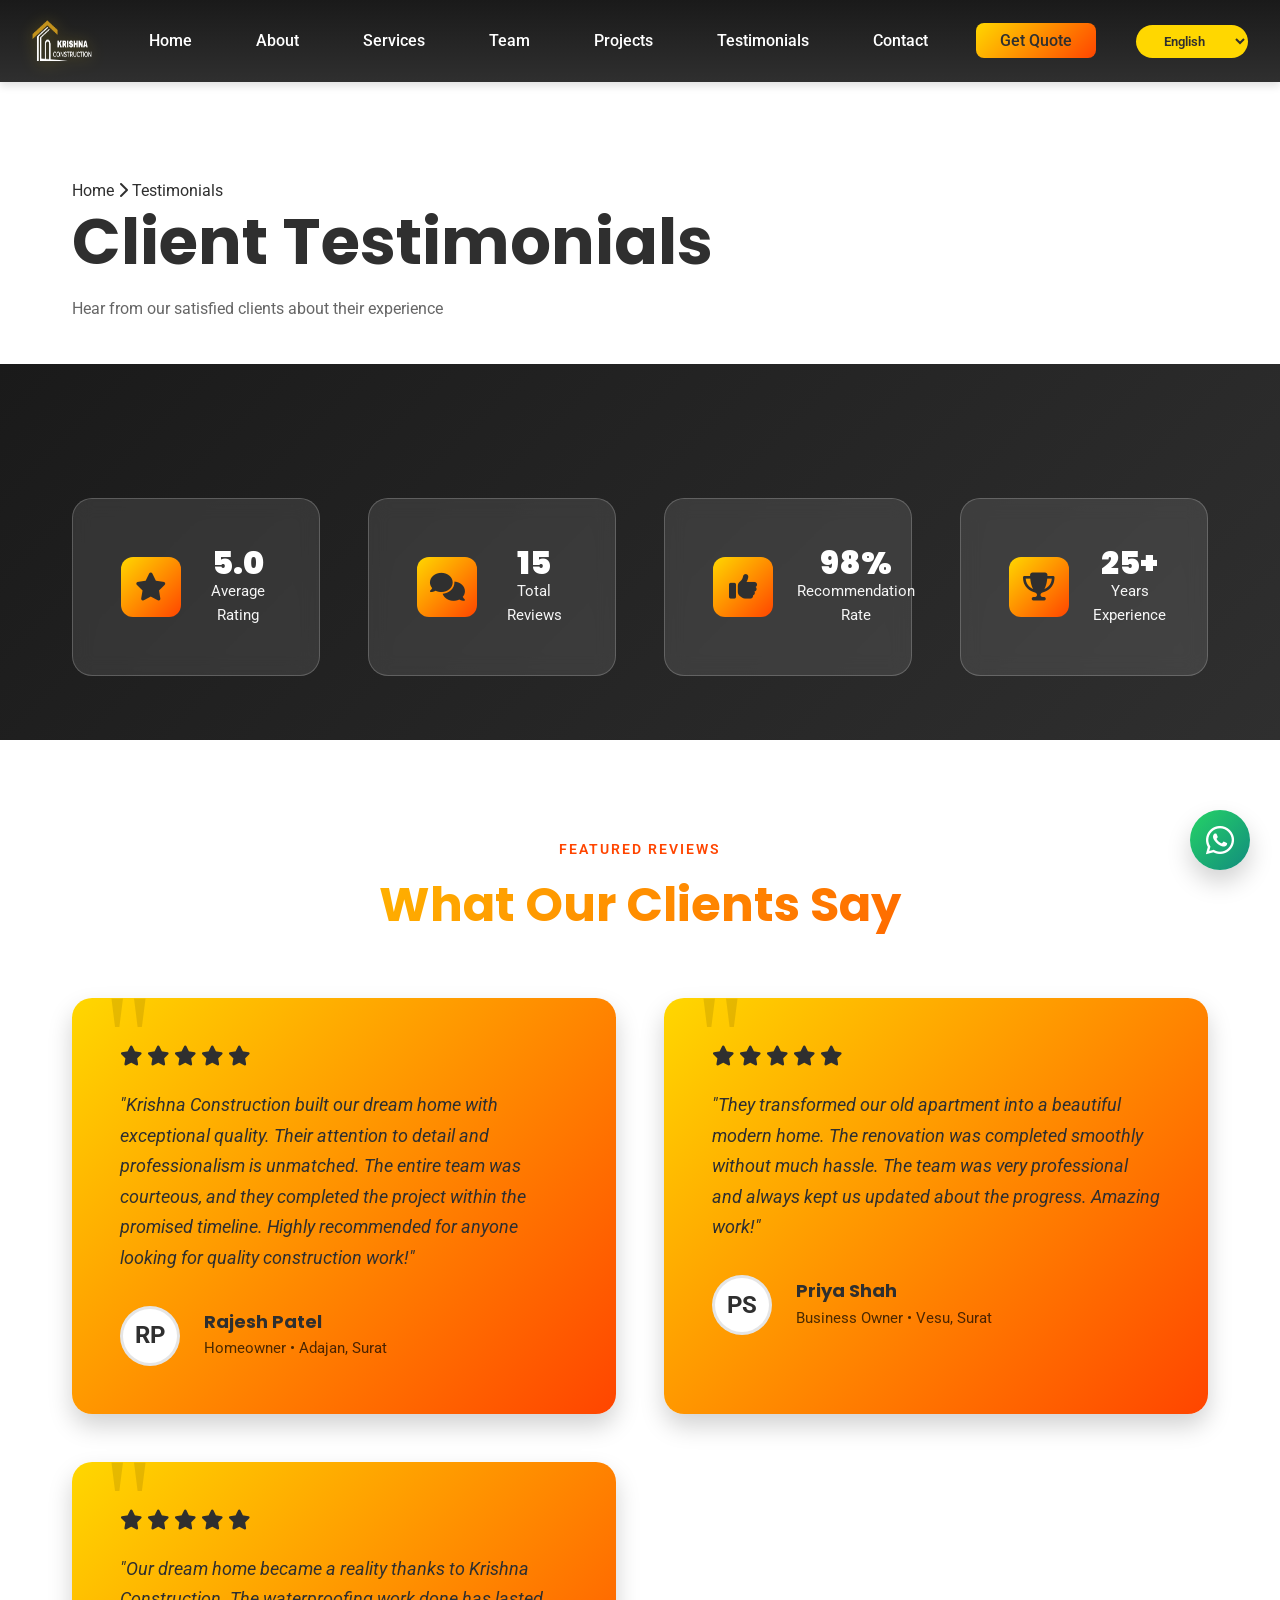
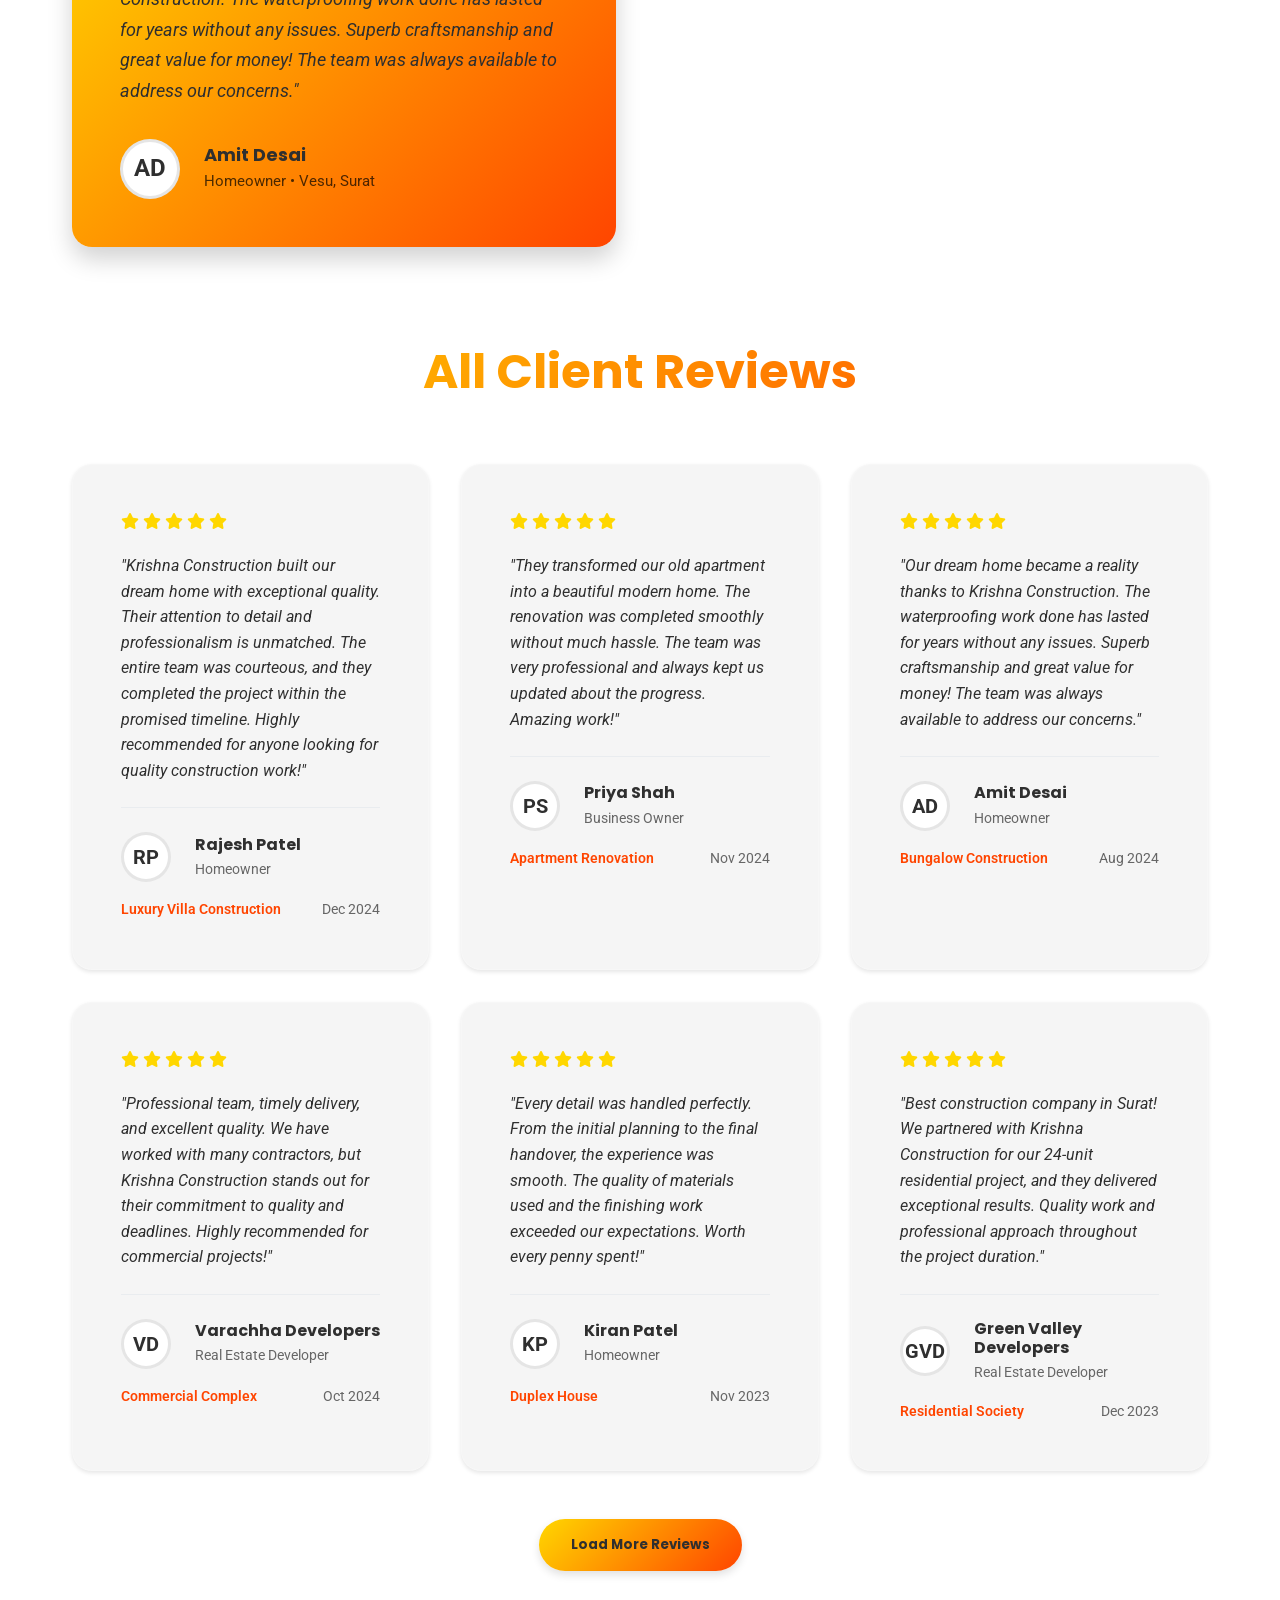
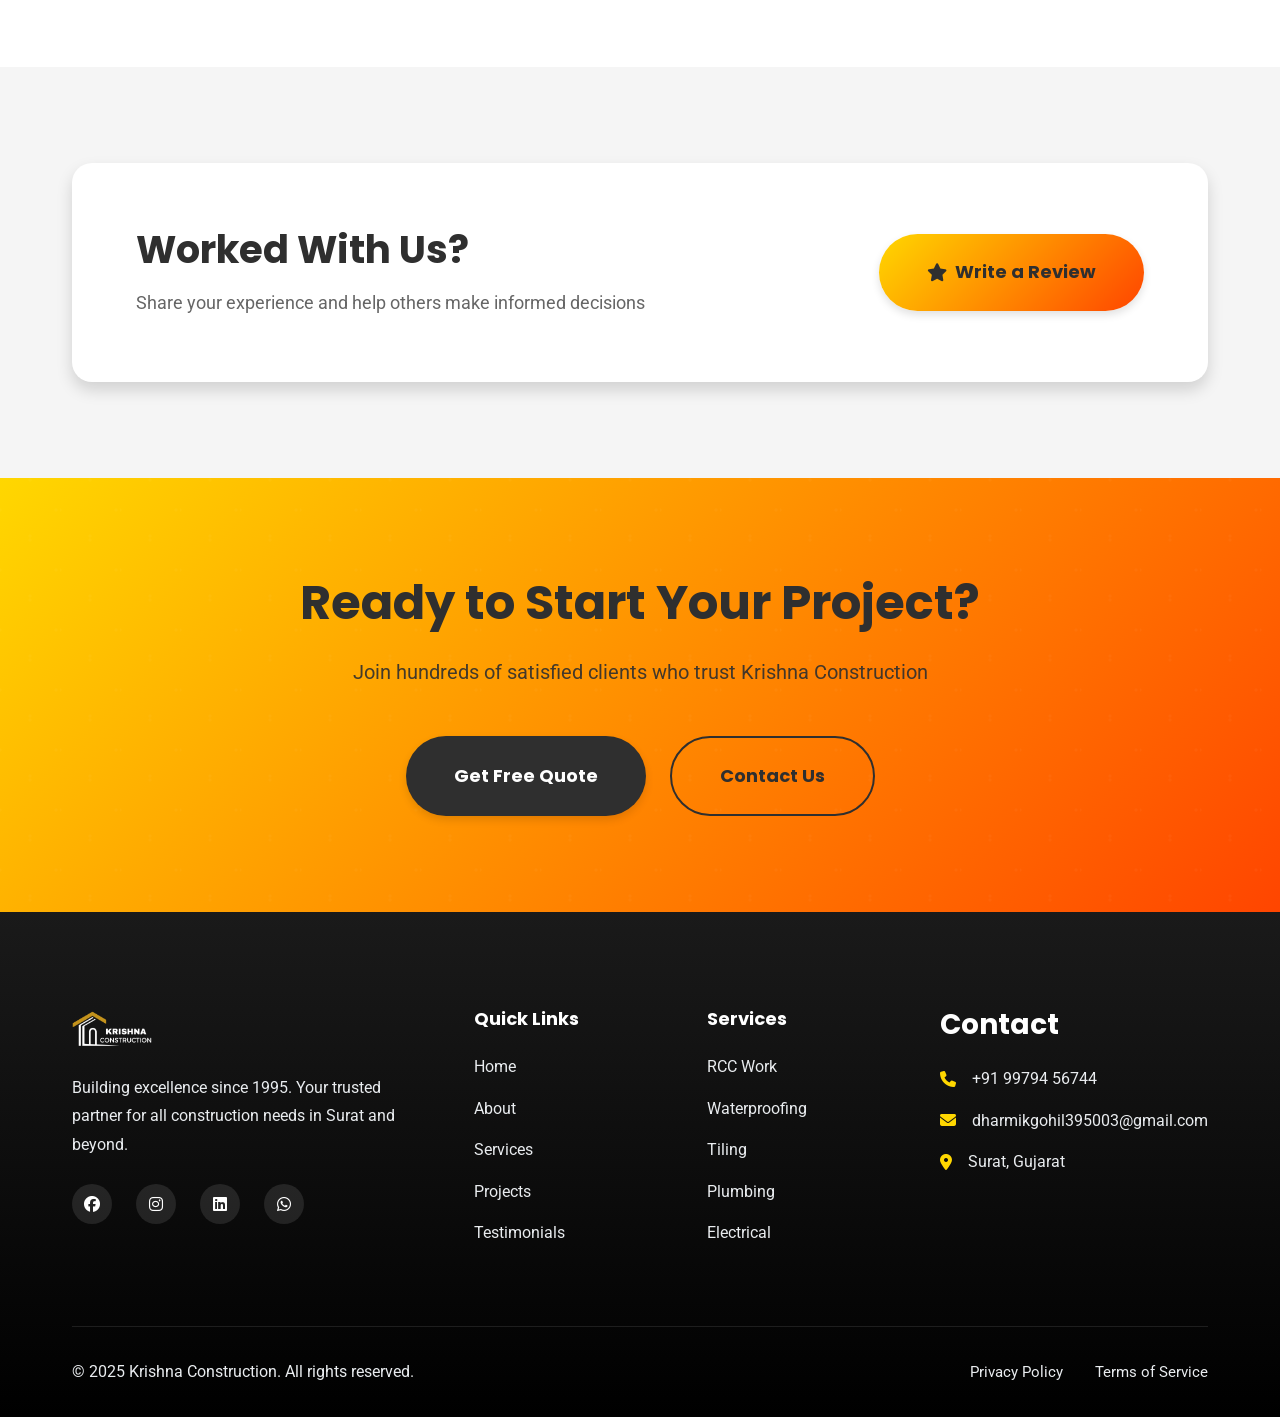
<file: testimonials.html>
<!DOCTYPE html>
<html lang="en">
<head>
  <meta charset="UTF-8">
  <meta name="viewport" content="width=device-width, initial-scale=1.0">

  <!-- SEO Meta Tags -->
  <meta name="description" content="Read testimonials and reviews from our satisfied clients. Krishna Construction has 25+ years of experience delivering quality construction projects in Surat.">
  <meta name="keywords" content="construction reviews surat, client testimonials, customer feedback, Krishna Construction reviews">
  <meta name="author" content="Krishna Construction">
  <link rel="canonical" href="https://yourdomain.com/testimonials.html">

  <!-- Open Graph Tags -->
  <meta property="og:title" content="Client Testimonials | Krishna Construction">
  <meta property="og:description" content="See what our clients say about our construction services">
  <meta property="og:image" content="https://yourdomain.com/Q.png">
  <meta property="og:url" content="https://yourdomain.com/testimonials.html">

  <title>Client Testimonials | Krishna Construction</title>

  <!-- Fonts -->
  <link rel="preconnect" href="https://fonts.googleapis.com">
  <link rel="preconnect" href="https://fonts.gstatic.com" crossorigin>
  <link href="https://fonts.googleapis.com/css2?family=Poppins:wght@400;600;700;900&family=Roboto:wght@400;500;700&display=swap" rel="stylesheet">

  <!-- Font Awesome -->
  <link rel="stylesheet" href="https://cdnjs.cloudflare.com/ajax/libs/font-awesome/6.5.1/css/all.min.css" crossorigin="anonymous">

  <!-- Stylesheets -->
  <link rel="stylesheet" href="css/main.css">
  <link rel="stylesheet" href="css/testimonials.css">
  <link rel="icon" type="image/png" href="aaa.png">
</head>
<body>
  <!-- Skip Link -->
  <a href="#main-content" class="skip-link">Skip to main content</a>

  <!-- WhatsApp Float Button -->
  <a href="https://wa.me/919979456744" class="whatsapp-float" aria-label="Contact us on WhatsApp" target="_blank" rel="noopener">
    <i class="fab fa-whatsapp"></i>
  </a>

  <!-- Back to Top Button -->
  <button class="back-to-top" id="backToTop" aria-label="Back to top">
    <i class="fas fa-arrow-up"></i>
    <svg class="progress-ring" width="50" height="50">
      <circle class="progress-ring-circle" stroke="#FFD700" stroke-width="3" fill="transparent" r="22" cx="25" cy="25"/>
    </svg>
  </button>

  <!-- Navigation -->
  <nav id="mainNav" role="navigation">
    <div class="nav-container">
      <div class="nav-logo">
        <a href="index.html">
          <img src="Q.png" alt="Krishna Construction Logo" width="60" height="60">
        </a>
      </div>

      <div class="hamburger" onclick="toggleMenu()" aria-label="Toggle menu" role="button" tabindex="0">
        <i class="fas fa-bars"></i>
      </div>

      <ul class="nav-links">
        <li><a href="index.html#home">Home</a></li>
        <li><a href="index.html#about">About</a></li>
        <li><a href="index.html#services">Services</a></li>
        <li><a href="index.html#workers">Team</a></li>
        <li><a href="projects.html">Projects</a></li>
        <li><a href="testimonials.html" class="active">Testimonials</a></li>
        <li><a href="index.html#contact">Contact</a></li>
        <li><a href="quote.html" class="nav-cta">Get Quote</a></li>
      </ul>

      <div class="language-selector">
        <select id="language" aria-label="Select Language">
          <option value="en">English</option>
          <option value="gu">ગુજરાતી</option>
          <option value="hi">हिंदी</option>
        </select>
      </div>
    </div>
  </nav>

  <!-- Main Content -->
  <main id="main-content">

    <!-- Page Header -->
    <section class="page-header">
      <div class="header-overlay"></div>
      <div class="container">
        <div class="breadcrumb">
          <a href="index.html">Home</a>
          <i class="fas fa-chevron-right"></i>
          <span>Testimonials</span>
        </div>
        <h1>Client Testimonials</h1>
        <p>Hear from our satisfied clients about their experience</p>
      </div>
    </section>

    <!-- Stats Section -->
    <section class="testimonial-stats">
      <div class="container">
        <div class="stats-grid">
          <div class="stat-box">
            <div class="stat-icon">
              <i class="fas fa-star"></i>
            </div>
            <div class="stat-content">
              <h3 id="avgRating">5.0</h3>
              <p>Average Rating</p>
            </div>
          </div>
          <div class="stat-box">
            <div class="stat-icon">
              <i class="fas fa-comments"></i>
            </div>
            <div class="stat-content">
              <h3 id="totalReviews">0</h3>
              <p>Total Reviews</p>
            </div>
          </div>
          <div class="stat-box">
            <div class="stat-icon">
              <i class="fas fa-thumbs-up"></i>
            </div>
            <div class="stat-content">
              <h3 id="recommendationRate">98%</h3>
              <p>Recommendation Rate</p>
            </div>
          </div>
          <div class="stat-box">
            <div class="stat-icon">
              <i class="fas fa-trophy"></i>
            </div>
            <div class="stat-content">
              <h3>25+</h3>
              <p>Years Experience</p>
            </div>
          </div>
        </div>
      </div>
    </section>

    <!-- Testimonials Section -->
    <section class="testimonials-section">
      <div class="container">

        <!-- Featured Testimonials -->
        <div class="section-header">
          <span class="section-label">Featured Reviews</span>
          <h2>What Our Clients Say</h2>
        </div>

        <div class="featured-testimonials" id="featuredTestimonials">
          <!-- Featured testimonials will be loaded here -->
        </div>

        <!-- All Testimonials -->
        <div class="section-header" style="margin-top: 4rem;">
          <h2>All Client Reviews</h2>
        </div>

        <div class="testimonials-grid" id="testimonialsGrid">
          <!-- All testimonials will be loaded here -->
        </div>

        <!-- Load More Button -->
        <div class="load-more-container" id="loadMoreContainer" style="display: none;">
          <button class="cta-button primary" id="loadMoreBtn">
            Load More Reviews
          </button>
        </div>

      </div>
    </section>

    <!-- Review Form CTA -->
    <section class="review-cta">
      <div class="container">
        <div class="review-cta-content">
          <div class="review-cta-text">
            <h2>Worked With Us?</h2>
            <p>Share your experience and help others make informed decisions</p>
          </div>
          <a href="index.html#contact" class="cta-button primary large">
            <i class="fas fa-star"></i> Write a Review
          </a>
        </div>
      </div>
    </section>

    <!-- CTA Section -->
    <section class="cta-banner">
      <div class="container">
        <div class="cta-content">
          <h2>Ready to Start Your Project?</h2>
          <p>Join hundreds of satisfied clients who trust Krishna Construction</p>
          <div class="cta-buttons">
            <a href="quote.html" class="cta-button primary large">Get Free Quote</a>
            <a href="index.html#contact" class="cta-button secondary large">Contact Us</a>
          </div>
        </div>
      </div>
    </section>

  </main>

  <!-- Footer -->
  <footer class="site-footer">
    <div class="container">
      <div class="footer-grid">
        <div class="footer-about">
          <img src="Q.png" alt="Krishna Construction" class="footer-logo">
          <p>Building excellence since 1995. Your trusted partner for all construction needs in Surat and beyond.</p>
          <div class="footer-social">
            <a href="#" aria-label="Facebook"><i class="fab fa-facebook"></i></a>
            <a href="#" aria-label="Instagram"><i class="fab fa-instagram"></i></a>
            <a href="#" aria-label="LinkedIn"><i class="fab fa-linkedin"></i></a>
            <a href="https://wa.me/919979456744" aria-label="WhatsApp"><i class="fab fa-whatsapp"></i></a>
          </div>
        </div>

        <div class="footer-links">
          <h4>Quick Links</h4>
          <ul>
            <li><a href="index.html#home">Home</a></li>
            <li><a href="index.html#about">About</a></li>
            <li><a href="index.html#services">Services</a></li>
            <li><a href="projects.html">Projects</a></li>
            <li><a href="testimonials.html">Testimonials</a></li>
          </ul>
        </div>

        <div class="footer-links">
          <h4>Services</h4>
          <ul>
            <li><a href="index.html#services">RCC Work</a></li>
            <li><a href="index.html#services">Waterproofing</a></li>
            <li><a href="index.html#services">Tiling</a></li>
            <li><a href="index.html#services">Plumbing</a></li>
            <li><a href="index.html#services">Electrical</a></li>
          </ul>
        </div>

        <div class="footer-contact">
          <h4>Contact</h4>
          <p><i class="fas fa-phone"></i> <a href="tel:+919979456744">+91 99794 56744</a></p>
          <p><i class="fas fa-envelope"></i> <a href="mailto:dharmikgohil395003@gmail.com">dharmikgohil395003@gmail.com</a></p>
          <p><i class="fas fa-map-marker-alt"></i> Surat, Gujarat</p>
        </div>
      </div>

      <div class="footer-bottom">
        <p>&copy; 2025 Krishna Construction. All rights reserved.</p>
        <div class="footer-bottom-links">
          <a href="#">Privacy Policy</a>
          <a href="#">Terms of Service</a>
        </div>
      </div>
    </div>
  </footer>

  <!-- Scripts -->
  <script src="js/main.js"></script>
  <script src="js/testimonials.js"></script>
</body>
</html>
</file>
<file: css/main.css>
/* ===============================================
   Krishna Construction - Main Stylesheet
   Modern Design  System with Animations
   =============================================== */

/* ===============================================
   1. CSS Variables & Design Tokens
   =============================================== */
:root {
  /* Colors */
  --color-primary: #2F2F2F;
  --color-primary-dark: #1A1A1A;
  --color-secondary: #FFD700;
  --color-accent: #FF4500;
  --color-success: #4CAF50;
  --color-white: #FFFFFF;
  --color-light: #F5F5F5;
  --color-light-gray: #E9ECEF;
  --color-text: #2F2F2F;
  --color-text-light: #666666;

  /* Typography */
  --font-heading: 'Poppins', 'Noto Sans Gujarati', 'Noto Sans Devanagari', sans-serif;
  --font-body: 'Roboto', 'Noto Sans Gujarati', 'Noto Sans Devanagari', sans-serif;

  /* Spacing (8px base) */
  --space-xs: 0.5rem;
  --space-sm: 1rem;
  --space-md: 1.5rem;
  --space-lg: 2rem;
  --space-xl: 3rem;
  --space-2xl: 4rem;
  --space-3xl: 6rem;

  /* Shadows */
  --shadow-sm: 0 2px 4px rgba(0, 0, 0, 0.1);
  --shadow-md: 0 4px 8px rgba(0, 0, 0, 0.12);
  --shadow-lg: 0 8px 16px rgba(0, 0, 0, 0.15);
  --shadow-xl: 0 12px 24px rgba(0, 0, 0, 0.18);
  --shadow-2xl: 0 20px 40px rgba(0, 0, 0, 0.22);

  /* Border Radius */
  --radius-sm: 8px;
  --radius-md: 12px;
  --radius-lg: 16px;
  --radius-xl: 20px;
  --radius-full: 50px;

  /* Transitions */
  --transition-fast: 0.2s ease;
  --transition-normal: 0.3s ease;
  --transition-slow: 0.5s ease;

  /* Z-Index */
  --z-loader: 9999;
  --z-floating: 1000;
  --z-header: 100;
  --z-overlay: 50;
}

/* ===============================================
   2. Reset & Base Styles
   =============================================== */
*,
*::before,
*::after {
  margin: 0;
  padding: 0;
  box-sizing: border-box;
}

html {
  scroll-behavior: smooth;
  font-size: 16px;
}

body {
  font-family: var(--font-body);
  line-height: 1.6;
  color: var(--color-text);
  background-color: var(--color-white);
  overflow-x: hidden;
  -webkit-font-smoothing: antialiased;
  -moz-osx-font-smoothing: grayscale;
}

.skip-link {
  position: absolute;
  top: -40px;
  left: 0;
  background: var(--color-primary);
  color: var(--color-white);
  padding: 8px;
  text-decoration: none;
  z-index: 100;
}

.skip-link:focus {
  top: 0;
}

/* ===============================================
   3. Typography
   =============================================== */
h1, h2, h3, h4, h5, h6 {
  font-family: var(--font-heading);
  font-weight: 700;
  line-height: 1.2;
  color: var(--color-primary);
  margin-bottom: var(--space-sm);
}

h1 { font-size: clamp(2.5rem, 5vw, 4rem); }
h2 { font-size: clamp(2rem, 4vw, 3rem); }
h3 { font-size: clamp(1.5rem, 3vw, 2rem); }
h4 { font-size: clamp(1.25rem, 2.5vw, 1.75rem); }
h5 { font-size: clamp(1.125rem, 2vw, 1.5rem); }
h6 { font-size: clamp(1rem, 1.5vw, 1.25rem); }

p {
  margin-bottom: var(--space-sm);
  color: var(--color-text-light);
}

a {
  text-decoration: none;
  color: inherit;
  transition: var(--transition-normal);
}

img {
  max-width: 100%;
  height: auto;
  display: block;
}

/* ===============================================
   4. Container & Layout
   =============================================== */
.container {
  max-width: 1200px;
  margin: 0 auto;
  padding: 0 var(--space-lg);
}

section {
  padding: var(--space-3xl) 0;
  position: relative;
}

.section-header {
  text-align: center;
  margin-bottom: var(--space-2xl);
}

.section-label {
  display: inline-block;
  color: var(--color-accent);
  font-weight: 600;
  font-size: 0.875rem;
  text-transform: uppercase;
  letter-spacing: 2px;
  margin-bottom: var(--space-sm);
}

.section-header h2 {
  background: linear-gradient(135deg, var(--color-secondary), var(--color-accent));
  -webkit-background-clip: text;
  -webkit-text-fill-color: transparent;
  background-clip: text;
  margin-bottom: var(--space-sm);
}

.section-header p {
  font-size: 1.125rem;
  color: var(--color-text-light);
  max-width: 600px;
  margin: 0 auto;
}

/* ===============================================
   5. Navigation
   =============================================== */
nav {
  background: linear-gradient(180deg, var(--color-primary-dark), var(--color-primary));
  position: sticky;
  top: 0;
  z-index: var(--z-header);
  box-shadow: var(--shadow-md);
  transition: var(--transition-normal);
}

nav.scrolled {
  background: rgba(47, 47, 47, 0.98);
  backdrop-filter: blur(10px);
}

.nav-container {
  display: flex;
  align-items: center;
  justify-content: space-between;
  padding: var(--space-sm) var(--space-lg);
  max-width: 1400px;
  margin: 0 auto;
}

.nav-logo img {
  height: 50px;
  transition: var(--transition-normal);
  filter: drop-shadow(0 2px 8px rgba(255, 215, 0, 0.3));
}

.nav-logo img:hover {
  transform: scale(1.05);
  filter: drop-shadow(0 4px 12px rgba(255, 215, 0, 0.5));
}

.nav-links {
  display: flex;
  list-style: none;
  gap: var(--space-lg);
  align-items: center;
}

.nav-links li a {
  color: var(--color-white);
  font-weight: 500;
  font-size: 1rem;
  padding: var(--space-xs) var(--space-sm);
  border-radius: var(--radius-sm);
  transition: var(--transition-fast);
  position: relative;
}

.nav-links li a::after {
  content: '';
  position: absolute;
  bottom: 0;
  left: 50%;
  width: 0;
  height: 2px;
  background: var(--color-secondary);
  transform: translateX(-50%);
  transition: var(--transition-normal);
}

.nav-links li a:hover::after {
  width: 80%;
}

.nav-links li a:hover {
  color: var(--color-secondary);
}

.nav-cta {
  background: linear-gradient(135deg, var(--color-secondary), var(--color-accent));
  padding: var(--space-xs) var(--space-md) !important;
  border-radius: var(--radius-full);
  color: var(--color-primary) !important;
  font-weight: 700;
}

.nav-cta:hover {
  transform: translateY(-2px);
  box-shadow: var(--shadow-lg);
}

.hamburger {
  display: none;
  font-size: 1.5rem;
  color: var(--color-white);
  cursor: pointer;
  padding: var(--space-xs);
  border-radius: var(--radius-sm);
  transition: var(--transition-fast);
}

.hamburger:hover {
  background: rgba(255, 255, 255, 0.1);
}

.language-selector select {
  background: var(--color-secondary);
  color: var(--color-primary);
  padding: var(--space-xs) var(--space-md);
  border: none;
  border-radius: var(--radius-full);
  font-weight: 600;
  cursor: pointer;
  transition: var(--transition-normal);
  font-family: var(--font-body);
}

.language-selector select:hover {
  background: var(--color-accent);
  transform: scale(1.05);
  box-shadow: var(--shadow-md);
}

/* ===============================================
   6. Buttons & CTAs
   =============================================== */
.cta-button {
  display: inline-flex;
  align-items: center;
  gap: var(--space-xs);
  padding: var(--space-sm) var(--space-lg);
  border-radius: var(--radius-full);
  font-weight: 700;
  font-family: var(--font-heading);
  text-align: center;
  cursor: pointer;
  border: none;
  transition: var(--transition-normal);
  text-decoration: none;
  position: relative;
  overflow: hidden;
}

.cta-button::before {
  content: '';
  position: absolute;
  top: 50%;
  left: 50%;
  width: 0;
  height: 0;
  border-radius: 50%;
  background: rgba(255, 255, 255, 0.3);
  transform: translate(-50%, -50%);
  transition: all 0.5s;
}

.cta-button:hover::before {
  width: 300px;
  height: 300px;
}

.cta-button.primary {
  background: linear-gradient(135deg, var(--color-secondary), var(--color-accent));
  color: var(--color-primary);
  box-shadow: var(--shadow-md);
}

.cta-button.primary:hover {
  transform: translateY(-3px);
  box-shadow: var(--shadow-xl);
}

.cta-button.secondary {
  background: transparent;
  color: var(--color-white);
  border: 2px solid var(--color-secondary);
}

.cta-button.secondary:hover {
  background: var(--color-secondary);
  color: var(--color-primary);
  transform: translateY(-3px);
}

.cta-button.tertiary {
  background: rgba(255, 255, 255, 0.1);
  color: var(--color-white);
  backdrop-filter: blur(10px);
}

.cta-button.tertiary:hover {
  background: rgba(255, 255, 255, 0.2);
  transform: translateY(-3px);
}

.cta-button.large {
  padding: var(--space-md) var(--space-xl);
  font-size: 1.125rem;
}

.cta-button.full-width {
  width: 100%;
  justify-content: center;
}

/* ===============================================
   7. Hero Section
   =============================================== */
.hero-section {
  position: relative;
  min-height: 100vh;
  display: flex;
  align-items: center;
  justify-content: center;
  text-align: center;
  color: var(--color-white);
  background: linear-gradient(135deg, rgba(26, 26, 26, 0.9), rgba(47, 47, 47, 0.85)),
              url('https://images.unsplash.com/photo-1541976590-713941681591?q=80&w=2000') center/cover no-repeat;
  overflow: hidden;
}

.hero-overlay {
  position: absolute;
  inset: 0;
  background: radial-gradient(circle at center, transparent 0%, rgba(0, 0, 0, 0.4) 100%);
  z-index: 1;
}

.hero-particles {
  position: absolute;
  inset: 0;
  background: radial-gradient(circle, rgba(255, 215, 0, 0.1) 1px, transparent 1px);
  background-size: 50px 50px;
  animation: particleFloat 20s linear infinite;
  z-index: 2;
}

@keyframes particleFloat {
  0% { transform: translateY(0); }
  100% { transform: translateY(-50px); }
}

.hero-content {
  position: relative;
  z-index: 10;
  max-width: 900px;
  padding: var(--space-lg);
}

.hero-title {
  font-size: clamp(2.5rem, 6vw, 5rem);
  font-weight: 900;
  margin-bottom: var(--space-md);
  background: linear-gradient(135deg, var(--color-secondary) 0%, var(--color-accent) 100%);
  -webkit-background-clip: text;
  -webkit-text-fill-color: transparent;
  background-clip: text;
  animation: fadeInUp 1s ease-out;
}

.hero-subtitle {
  font-size: clamp(1.125rem, 2vw, 1.5rem);
  margin-bottom: var(--space-xl);
  opacity: 0.9;
  animation: fadeInUp 1s ease-out 0.2s backwards;
}

.hero-cta-group {
  display: flex;
  flex-wrap: wrap;
  gap: var(--space-md);
  justify-content: center;
  animation: fadeInUp 1s ease-out 0.4s backwards;
}

.scroll-indicator {
  position: absolute;
  bottom: var(--space-xl);
  left: 50%;
  transform: translateX(-50%);
  display: flex;
  flex-direction: column;
  gap: 4px;
  z-index: 10;
}

.scroll-indicator span {
  width: 2px;
  height: 12px;
  background: var(--color-secondary);
  animation: scrollDown 1.5s ease-in-out infinite;
}

.scroll-indicator span:nth-child(2) {
  animation-delay: 0.2s;
}

.scroll-indicator span:nth-child(3) {
  animation-delay: 0.4s;
}

@keyframes scrollDown {
  0%, 100% { opacity: 0; transform: translateY(0); }
  50% { opacity: 1; transform: translateY(10px); }
}

@keyframes fadeInUp {
  from {
    opacity: 0;
    transform: translateY(30px);
  }
  to {
    opacity: 1;
    transform: translateY(0);
  }
}

/* ===============================================
   8. Statistics Section
   =============================================== */
.stats-section {
  background: linear-gradient(135deg, var(--color-primary-dark), var(--color-primary));
  color: var(--color-white);
  padding: var(--space-2xl) 0;
}

.stats-grid {
  display: grid;
  grid-template-columns: repeat(auto-fit, minmax(200px, 1fr));
  gap: var(--space-xl);
  text-align: center;
}

.stat-item {
  position: relative;
}

.stat-item i {
  font-size: 3rem;
  color: var(--color-secondary);
  margin-bottom: var(--space-sm);
}

.stat-number {
  display: inline-block;
  font-size: 3.5rem;
  font-weight: 900;
  font-family: var(--font-heading);
  color: var(--color-secondary);
  line-height: 1;
}

.stat-suffix {
  font-size: 2.5rem;
  font-weight: 900;
  color: var(--color-accent);
}

.stat-item p {
  font-size: 1.125rem;
  margin-top: var(--space-sm);
  color: var(--color-light);
}

/* ===============================================
   9. About Section
   =============================================== */
.about-section {
  background: var(--color-white);
}

.about-grid {
  display: grid;
  grid-template-columns: 1fr 1fr;
  gap: var(--space-2xl);
  align-items: center;
}

.about-image {
  position: relative;
  border-radius: var(--radius-xl);
  overflow: hidden;
  box-shadow: var(--shadow-xl);
}

.about-image img {
  width: 100%;
  transition: var(--transition-slow);
}

.about-image:hover img {
  transform: scale(1.05);
}

.about-badge {
  position: absolute;
  top: var(--space-lg);
  right: var(--space-lg);
  background: linear-gradient(135deg, var(--color-secondary), var(--color-accent));
  color: var(--color-primary);
  padding: var(--space-sm) var(--space-md);
  border-radius: var(--radius-full);
  font-weight: 700;
  box-shadow: var(--shadow-lg);
}

.about-content h2 {
  margin-bottom: var(--space-md);
}

.about-content p {
  font-size: 1.125rem;
  line-height: 1.8;
  margin-bottom: var(--space-xl);
}

.about-features {
  display: flex;
  flex-direction: column;
  gap: var(--space-md);
  margin-bottom: var(--space-xl);
}

.feature-item {
  display: flex;
  gap: var(--space-md);
  align-items: start;
}

.feature-item i {
  color: var(--color-success);
  font-size: 1.5rem;
  flex-shrink: 0;
}

.feature-item h4 {
  font-size: 1.125rem;
  margin-bottom: var(--space-xs);
}

.feature-item p {
  font-size: 0.9375rem;
  margin: 0;
}

/* ===============================================
   10. Services Section
   =============================================== */
.services-section {
  background: var(--color-light);
}

.featured-services {
  display: grid;
  grid-template-columns: repeat(auto-fit, minmax(280px, 1fr));
  gap: var(--space-lg);
  margin-bottom: var(--space-2xl);
}

.service-card {
  background: var(--color-white);
  padding: var(--space-xl);
  border-radius: var(--radius-xl);
  box-shadow: var(--shadow-md);
  transition: var(--transition-normal);
  position: relative;
  overflow: hidden;
}

.service-card::before {
  content: '';
  position: absolute;
  top: 0;
  left: 0;
  width: 100%;
  height: 4px;
  background: linear-gradient(90deg, var(--color-secondary), var(--color-accent));
  transform: scaleX(0);
  transition: var(--transition-normal);
}

.service-card:hover {
  transform: translateY(-8px);
  box-shadow: var(--shadow-2xl);
}

.service-card:hover::before {
  transform: scaleX(1);
}

.service-icon {
  width: 70px;
  height: 70px;
  background: linear-gradient(135deg, var(--color-secondary), var(--color-accent));
  border-radius: var(--radius-md);
  display: flex;
  align-items: center;
  justify-content: center;
  margin-bottom: var(--space-md);
  transition: var(--transition-normal);
}

.service-card:hover .service-icon {
  transform: rotateY(360deg);
}

.service-icon i {
  font-size: 2rem;
  color: var(--color-primary);
}

.service-card h3 {
  font-size: 1.375rem;
  margin-bottom: var(--space-sm);
}

.service-card p {
  margin-bottom: var(--space-md);
  line-height: 1.7;
}

.service-link {
  color: var(--color-accent);
  font-weight: 600;
  display: inline-flex;
  align-items: center;
  gap: var(--space-xs);
  transition: var(--transition-fast);
}

.service-link:hover {
  gap: var(--space-sm);
}

.services-accordion {
  margin-bottom: var(--space-2xl);
}

.accordion-item {
  background: var(--color-white);
  border-radius: var(--radius-md);
  margin-bottom: var(--space-md);
  overflow: hidden;
  box-shadow: var(--shadow-sm);
}

.accordion-header {
  width: 100%;
  padding: var(--space-md) var(--space-lg);
  background: var(--color-white);
  border: none;
  display: flex;
  justify-content: space-between;
  align-items: center;
  cursor: pointer;
  transition: var(--transition-fast);
  font-family: var(--font-heading);
}

.accordion-header:hover {
  background: var(--color-light);
}

.accordion-header h3 {
  margin: 0;
  font-size: 1.25rem;
  color: var(--color-primary);
}

.accordion-header i {
  color: var(--color-secondary);
  transition: var(--transition-normal);
}

.accordion-item.active .accordion-header i {
  transform: rotate(180deg);
}

.accordion-content {
  max-height: 0;
  overflow: hidden;
  transition: max-height 0.4s ease;
}

.accordion-item.active .accordion-content {
  max-height: 2000px;
}

.service-list {
  display: grid;
  grid-template-columns: repeat(auto-fit, minmax(300px, 1fr));
  gap: var(--space-md);
  padding: var(--space-lg);
}

.service-item {
  display: flex;
  gap: var(--space-md);
  align-items: start;
  padding: var(--space-md);
  background: var(--color-light);
  border-radius: var(--radius-md);
  transition: var(--transition-fast);
}

.service-item:hover {
  background: var(--color-white);
  box-shadow: var(--shadow-sm);
  transform: translateX(5px);
}

.service-item i {
  color: var(--color-secondary);
  font-size: 1.5rem;
  flex-shrink: 0;
  transition: var(--transition-normal);
}

.service-item:hover i {
  color: var(--color-accent);
  transform: scale(1.2);
}

.service-item strong {
  display: block;
  color: var(--color-primary);
  margin-bottom: var(--space-xs);
  font-size: 1rem;
}

.service-item p {
  font-size: 0.875rem;
  margin: 0;
  color: var(--color-text-light);
}

.services-cta {
  text-align: center;
  padding: var(--space-xl);
  background: var(--color-white);
  border-radius: var(--radius-xl);
  box-shadow: var(--shadow-md);
}

.services-cta p {
  font-size: 1.25rem;
  margin-bottom: var(--space-md);
  color: var(--color-text);
}

/* ===============================================
   11. Team Section
   =============================================== */
.team-section {
  background: var(--color-white);
}

.team-grid {
  display: grid;
  grid-template-columns: repeat(auto-fit, minmax(280px, 1fr));
  gap: var(--space-xl);
}

.team-card {
  background: var(--color-white);
  border-radius: var(--radius-xl);
  overflow: hidden;
  box-shadow: var(--shadow-lg);
  transition: var(--transition-normal);
  position: relative;
}

.team-card:hover {
  transform: translateY(-10px);
  box-shadow: var(--shadow-2xl);
}

.team-image {
  position: relative;
  overflow: hidden;
  height: 320px;
}

.team-image img {
  width: 100%;
  height: 100%;
  object-fit: cover;
  transition: var(--transition-normal);
}

.team-card:hover .team-image img {
  transform: scale(1.1);
}

.team-overlay {
  position: absolute;
  inset: 0;
  background: linear-gradient(to top, rgba(47, 47, 47, 0.95), transparent);
  display: flex;
  align-items: flex-end;
  padding: var(--space-lg);
  opacity: 0;
  transition: var(--transition-normal);
}

.team-card:hover .team-overlay {
  opacity: 1;
}

.team-overlay p {
  color: var(--color-white);
  font-size: 0.9375rem;
  margin: 0;
}

.team-info {
  padding: var(--space-lg);
  text-align: center;
}

.team-info h3 {
  font-size: 1.25rem;
  margin-bottom: var(--space-xs);
}

.team-role {
  color: var(--color-accent);
  font-weight: 600;
  font-size: 0.9375rem;
  margin-bottom: var(--space-md);
}

.team-expertise {
  display: flex;
  flex-wrap: wrap;
  gap: var(--space-xs);
  justify-content: center;
  margin-top: var(--space-sm);
}

.expertise-tag {
  background: var(--color-light);
  color: var(--color-text);
  padding: var(--space-xs) var(--space-sm);
  border-radius: var(--radius-full);
  font-size: 0.75rem;
  font-weight: 600;
}

.experience-badge {
  position: absolute;
  top: var(--space-md);
  right: var(--space-md);
  background: var(--color-secondary);
  color: var(--color-primary);
  padding: var(--space-xs) var(--space-sm);
  border-radius: var(--radius-full);
  font-weight: 700;
  font-size: 0.75rem;
  box-shadow: var(--shadow-md);
}

/* ===============================================
   12. Testimonials Section
   =============================================== */
.testimonials-preview-section {
  background: linear-gradient(135deg, var(--color-primary-dark), var(--color-primary));
  color: var(--color-white);
}

.testimonials-preview-section .section-label {
  color: var(--color-secondary);
}

.testimonials-preview-section .section-header h2,
.testimonials-preview-section .section-header p {
  color: var(--color-white);
}

.testimonials-slider {
  display: grid;
  grid-template-columns: repeat(auto-fit, minmax(320px, 1fr));
  gap: var(--space-xl);
  margin-bottom: var(--space-xl);
}

.testimonial-card {
  background: rgba(255, 255, 255, 0.1);
  backdrop-filter: blur(10px);
  padding: var(--space-xl);
  border-radius: var(--radius-xl);
  border: 1px solid rgba(255, 255, 255, 0.2);
  transition: var(--transition-normal);
}

.testimonial-card:hover {
  background: rgba(255, 255, 255, 0.15);
  transform: translateY(-5px);
}

.stars {
  display: flex;
  gap: var(--space-xs);
  margin-bottom: var(--space-md);
}

.stars i {
  color: var(--color-secondary);
  font-size: 1.125rem;
}

.testimonial-text {
  font-size: 1.0625rem;
  line-height: 1.7;
  margin-bottom: var(--space-md);
  font-style: italic;
  color: var(--color-light);
}

.testimonial-author {
  display: flex;
  gap: var(--space-md);
  align-items: center;
}

.author-info h4 {
  font-size: 1.125rem;
  color: var(--color-white);
  margin-bottom: var(--space-xs);
}

.author-info p {
  font-size: 0.9375rem;
  color: var(--color-light-gray);
  margin: 0;
}

.testimonials-cta {
  text-align: center;
}

/* ===============================================
   13. CTA Banner
   =============================================== */
.cta-banner {
  background: linear-gradient(135deg, var(--color-secondary) 0%, var(--color-accent) 100%);
  padding: var(--space-3xl) 0;
  text-align: center;
  position: relative;
  overflow: hidden;
}

.cta-banner::before {
  content: '';
  position: absolute;
  inset: 0;
  background: url('data:image/svg+xml,<svg width="60" height="60" viewBox="0 0 60 60" xmlns="http://www.w3.org/2000/svg"><path d="M30 0l2 2-2 2-2-2zm0 56l2 2-2 2-2-2zM0 30l2 2-2 2-2-2zm56 0l2 2-2 2-2-2z" fill="%23fff" fill-opacity="0.1"/></svg>');
  opacity: 0.3;
}

.cta-content {
  position: relative;
  z-index: 1;
}

.cta-banner h2 {
  color: var(--color-primary);
  font-size: clamp(2rem, 4vw, 3rem);
  margin-bottom: var(--space-md);
}

.cta-banner p {
  color: var(--color-primary);
  font-size: 1.25rem;
  margin-bottom: var(--space-xl);
  opacity: 0.9;
}

.cta-buttons {
  display: flex;
  flex-wrap: wrap;
  gap: var(--space-md);
  justify-content: center;
}

.cta-banner .cta-button.primary {
  background: var(--color-primary);
  color: var(--color-white);
}

.cta-banner .cta-button.secondary {
  border-color: var(--color-primary);
  color: var(--color-primary);
}

.cta-banner .cta-button.secondary:hover {
  background: var(--color-primary);
  color: var(--color-white);
}

/* ===============================================
   14. Contact Section
   =============================================== */
.contact-section {
  background: var(--color-light);
}

.contact-grid {
  display: grid;
  grid-template-columns: 1.5fr 1fr;
  gap: var(--space-2xl);
}

.contact-form-container,
.contact-info-container {
  background: var(--color-white);
  padding: var(--space-xl);
  border-radius: var(--radius-xl);
  box-shadow: var(--shadow-lg);
}

.form-group {
  margin-bottom: var(--space-md);
}

.form-group label {
  display: block;
  font-weight: 600;
  color: var(--color-primary);
  margin-bottom: var(--space-xs);
  font-size: 0.9375rem;
}

.form-group input,
.form-group textarea {
  width: 100%;
  padding: var(--space-sm) var(--space-md);
  border: 2px solid var(--color-light-gray);
  border-radius: var(--radius-md);
  font-family: var(--font-body);
  font-size: 1rem;
  transition: var(--transition-fast);
}

.form-group input:focus,
.form-group textarea:focus {
  outline: none;
  border-color: var(--color-secondary);
  box-shadow: 0 0 0 3px rgba(255, 215, 0, 0.1);
}

.contact-info-card h3 {
  font-size: 1.5rem;
  margin-bottom: var(--space-lg);
  color: var(--color-primary);
}

.info-item {
  display: flex;
  gap: var(--space-md);
  margin-bottom: var(--space-lg);
}

.info-item i {
  color: var(--color-secondary);
  font-size: 1.5rem;
  flex-shrink: 0;
}

.info-item h4 {
  font-size: 1rem;
  margin-bottom: var(--space-xs);
  color: var(--color-primary);
}

.info-item p,
.info-item a {
  font-size: 0.9375rem;
  color: var(--color-text-light);
  margin: 0;
}

.info-item a:hover {
  color: var(--color-accent);
}

.social-links {
  display: flex;
  gap: var(--space-md);
  margin-top: var(--space-xl);
}

.social-links a {
  width: 45px;
  height: 45px;
  background: var(--color-light);
  border-radius: 50%;
  display: flex;
  align-items: center;
  justify-content: center;
  color: var(--color-primary);
  font-size: 1.25rem;
  transition: var(--transition-fast);
}

.social-links a:hover {
  background: linear-gradient(135deg, var(--color-secondary), var(--color-accent));
  color: var(--color-white);
  transform: translateY(-3px);
}

.map-container {
  margin-top: var(--space-lg);
  border-radius: var(--radius-md);
  overflow: hidden;
  box-shadow: var(--shadow-md);
}

/* ===============================================
   15. Footer
   =============================================== */
.site-footer {
  background: linear-gradient(180deg, var(--color-primary-dark), #000);
  color: var(--color-light);
  padding: var(--space-3xl) 0 var(--space-lg);
}

.footer-grid {
  display: grid;
  grid-template-columns: 2fr 1fr 1fr 1.5fr;
  gap: var(--space-2xl);
  margin-bottom: var(--space-2xl);
}

.footer-logo {
  width: 80px;
  margin-bottom: var(--space-md);
}

.footer-about p {
  line-height: 1.8;
  margin-bottom: var(--space-md);
  color: var(--color-light-gray);
}

.footer-social {
  display: flex;
  gap: var(--space-md);
}

.footer-social a {
  width: 40px;
  height: 40px;
  background: rgba(255, 255, 255, 0.1);
  border-radius: 50%;
  display: flex;
  align-items: center;
  justify-content: center;
  color: var(--color-white);
  transition: var(--transition-fast);
}

.footer-social a:hover {
  background: var(--color-secondary);
  color: var(--color-primary);
  transform: translateY(-3px);
}

.footer-links h4 {
  color: var(--color-white);
  font-size: 1.125rem;
  margin-bottom: var(--space-md);
}

.footer-links ul {
  list-style: none;
}

.footer-links li {
  margin-bottom: var(--space-sm);
}

.footer-links a {
  color: var(--color-light-gray);
  transition: var(--transition-fast);
}

.footer-links a:hover {
  color: var(--color-secondary);
  padding-left: var(--space-xs);
}

.footer-contact h4 {
  color: var(--color-white);
  margin-bottom: var(--space-md);
}

.footer-contact p {
  display: flex;
  align-items: center;
  gap: var(--space-sm);
  margin-bottom: var(--space-sm);
  color: var(--color-light-gray);
}

.footer-contact i {
  color: var(--color-secondary);
}

.footer-contact a:hover {
  color: var(--color-secondary);
}

.footer-bottom {
  border-top: 1px solid rgba(255, 255, 255, 0.1);
  padding-top: var(--space-lg);
  display: flex;
  justify-content: space-between;
  align-items: center;
  flex-wrap: wrap;
  gap: var(--space-md);
}

.footer-bottom p {
  margin: 0;
  color: var(--color-light-gray);
}

.footer-bottom-links {
  display: flex;
  gap: var(--space-lg);
}

.footer-bottom-links a {
  color: var(--color-light-gray);
  font-size: 0.9375rem;
}

.footer-bottom-links a:hover {
  color: var(--color-secondary);
}

/* ===============================================
   16. Floating Elements
   =============================================== */
.whatsapp-float {
  position: fixed;
  bottom: 30px;
  right: 30px;
  width: 60px;
  height: 60px;
  background: linear-gradient(135deg, #25D366, #128C7E);
  border-radius: 50%;
  display: flex;
  align-items: center;
  justify-content: center;
  color: var(--color-white);
  font-size: 2rem;
  box-shadow: var(--shadow-xl);
  z-index: var(--z-floating);
  transition: var(--transition-normal);
  animation: pulse 2s infinite;
}

.whatsapp-float:hover {
  transform: scale(1.1);
  box-shadow: var(--shadow-2xl);
}

@keyframes pulse {
  0%, 100% { box-shadow: 0 0 0 0 rgba(37, 211, 102, 0.7); }
  50% { box-shadow: 0 0 0 20px rgba(37, 211, 102, 0); }
}

.back-to-top {
  position: fixed;
  bottom: 110px;
  right: 30px;
  width: 50px;
  height: 50px;
  background: var(--color-primary);
  color: var(--color-white);
  border: none;
  border-radius: 50%;
  cursor: pointer;
  opacity: 0;
  visibility: hidden;
  transition: var(--transition-normal);
  z-index: var(--z-floating);
  display: flex;
  align-items: center;
  justify-content: center;
}

.back-to-top.visible {
  opacity: 1;
  visibility: visible;
}

.back-to-top:hover {
  background: var(--color-secondary);
  color: var(--color-primary);
  transform: translateY(-5px);
}

.back-to-top i {
  font-size: 1.25rem;
  position: relative;
  z-index: 2;
}

.progress-ring {
  position: absolute;
  transform: rotate(-90deg);
  top: 0;
  left: 0;
}

.progress-ring-circle {
  stroke-dasharray: 138;
  stroke-dashoffset: 138;
  transition: stroke-dashoffset 0.3s;
}

/* ===============================================
   17. Loader
   =============================================== */
.loader-bg {
  position: fixed;
  inset: 0;
  background: linear-gradient(135deg, #F3F3F3 0%, #FFDE7D 100%);
  display: flex;
  align-items: center;
  justify-content: center;
  z-index: var(--z-loader);
  transition: opacity 0.7s;
}

.loader-bg.fade-out {
  opacity: 0;
  pointer-events: none;
}

.loader-content {
  display: flex;
  flex-direction: column;
  align-items: center;
  animation: loaderPop 1.2s;
}

@keyframes loaderPop {
  0% { transform: scale(0.7); opacity: 0; }
  90% { transform: scale(1.07); opacity: 1; }
  100% { transform: scale(1); }
}

.crane {
  position: relative;
  width: 140px;
  height: 110px;
  margin-bottom: 12px;
}

.crane-arm {
  width: 110px;
  height: 8px;
  background: #8C7851;
  position: absolute;
  top: 28px;
  left: 0;
  border-radius: 4px;
  transform: rotate(-12deg);
  box-shadow: 0 2px 12px rgba(191, 167, 111, 0.3);
}

.crane-rope {
  position: absolute;
  left: 95px;
  top: 36px;
  width: 4px;
  height: 45px;
  background: repeating-linear-gradient(0deg, #333 0 8px, #F9D442 8px 16px);
  border-radius: 3px;
}

.crane-hook {
  position: absolute;
  left: 92px;
  top: 76px;
  width: 16px;
  height: 20px;
  border-bottom: 6px solid #FCBB3A;
  border-left: 3px solid #333;
  border-right: 3px solid #333;
  border-radius: 0 0 6px 6px;
}

.crane-body {
  width: 32px;
  height: 32px;
  background: #F6B93B;
  border: 3px solid #AD8808;
  border-radius: 7px;
  position: absolute;
  top: 20px;
  left: 2px;
  box-shadow: 0 4px 14px rgba(246, 185, 59, 0.15);
}

.loader-bricks {
  display: flex;
  gap: 8px;
  margin: 18px 0 7px;
  height: 26px;
}

.loader-bricks .brick {
  width: 36px;
  height: 18px;
  background: #D35400;
  border-radius: 4px;
  animation: brickMove 1.2s infinite alternate;
  box-shadow: 0 3px 9px rgba(211, 84, 0, 0.2);
}

.loader-bricks .brick:nth-child(2) {
  background: #E67E22;
  animation-delay: 0.25s;
}

.loader-bricks .brick:nth-child(3) {
  background: #F39C12;
  animation-delay: 0.5s;
}

@keyframes brickMove {
  0% { transform: translateY(0) scaleX(1); }
  100% { transform: translateY(-14px) scaleX(1.08); }
}

.loader-text {
  font-family: var(--font-heading);
  font-size: 1.25rem;
  color: #965D13;
  letter-spacing: 2px;
  text-align: center;
  margin-top: 8px;
  font-weight: 700;
}

/* ===============================================
   18. Responsive Design
   =============================================== */
@media (max-width: 1024px) {
  .about-grid,
  .contact-grid {
    grid-template-columns: 1fr;
  }

  .footer-grid {
    grid-template-columns: repeat(2, 1fr);
  }
}

@media (max-width: 768px) {
  .nav-links {
    display: none;
    position: fixed;
    top: 70px;
    left: 0;
    right: 0;
    background: var(--color-primary-dark);
    flex-direction: column;
    padding: var(--space-lg);
    box-shadow: var(--shadow-xl);
    gap: 0;
  }

  .nav-links.active {
    display: flex;
  }

  .nav-links li {
    width: 100%;
    margin: 0;
  }

  .nav-links li a {
    display: block;
    padding: var(--space-md);
    border-bottom: 1px solid rgba(255, 255, 255, 0.1);
  }

  .hamburger {
    display: block;
  }

  .hero-cta-group {
    flex-direction: column;
  }

  .hero-cta-group .cta-button {
    width: 100%;
  }

  .stats-grid {
    grid-template-columns: repeat(2, 1fr);
  }

  .featured-services,
  .service-list {
    grid-template-columns: 1fr;
  }

  .team-grid {
    grid-template-columns: repeat(2, 1fr);
  }

  .testimonials-slider {
    grid-template-columns: 1fr;
  }

  .footer-grid {
    grid-template-columns: 1fr;
  }

  .footer-bottom {
    flex-direction: column;
    text-align: center;
  }

  .whatsapp-float,
  .back-to-top {
    width: 50px;
    height: 50px;
    bottom: 20px;
    right: 20px;
  }

  .back-to-top {
    bottom: 85px;
  }

  .whatsapp-float i {
    font-size: 1.5rem;
  }
}

@media (max-width: 480px) {
  :root {
    --space-2xl: 3rem;
    --space-3xl: 4rem;
  }

  section {
    padding: var(--space-2xl) 0;
  }

  .container {
    padding: 0 var(--space-md);
  }

  .stats-grid {
    grid-template-columns: 1fr;
  }

  .team-grid {
    grid-template-columns: 1fr;
  }

  .cta-buttons {
    flex-direction: column;
  }

  .cta-banner .cta-button {
    width: 100%;
  }
}

/* ===============================================
   19. Utility Classes
   =============================================== */
.text-center { text-align: center; }
.text-left { text-align: left; }
.text-right { text-align: right; }
.mb-0 { margin-bottom: 0 !important; }
.mt-0 { margin-top: 0 !important  }
.d-none { display: none !important; }
.d-block { display: block !important; }
.d-flex { display: flex !important; }

@media print {
  .whatsapp-float,
  .back-to-top,
  nav,
  .loader-bg {
    display: none !important;
  }
}
</file>
<file: css/testimonials.css>
/* ===============================================
   Krishna Construction - Testimonials Page CSS
   =============================================== */

/* Testimonial Stats Section */
.testimonial-stats {
  background: linear-gradient(135deg, var(--color-primary-dark), var(--color-primary));
  padding: var(--space-2xl) 0;
  margin-top: -70px;
  padding-top: calc(var(--space-2xl) + 70px);
}

.stats-grid {
  display: grid;
  grid-template-columns: repeat(auto-fit, minmax(200px, 1fr));
  gap: var(--space-xl);
}

.stat-box {
  background: rgba(255, 255, 255, 0.1);
  backdrop-filter: blur(10px);
  padding: var(--space-xl);
  border-radius: var(--radius-xl);
  display: flex;
  align-items: center;
  gap: var(--space-md);
  border: 1px solid rgba(255, 255, 255, 0.2);
  transition: var(--transition-normal);
}

.stat-box:hover {
  background: rgba(255, 255, 255, 0.15);
  transform: translateY(-5px);
}

.stat-icon {
  width: 60px;
  height: 60px;
  background: linear-gradient(135deg, var(--color-secondary), var(--color-accent));
  border-radius: var(--radius-md);
  display: flex;
  align-items: center;
  justify-content: center;
  flex-shrink: 0;
}

.stat-icon i {
  font-size: 1.75rem;
  color: var(--color-primary);
}

.stat-content h3 {
  font-size: 2rem;
  font-weight: 900;
  color: var(--color-white);
  margin: 0;
  line-height: 1;
}

.stat-content p {
  color: var(--color-light);
  margin: 0;
  font-size: 0.9375rem;
}

/* Testimonials Section */
.testimonials-section {
  padding: var(--space-3xl) 0;
  background: var(--color-white);
}

/* Featured Testimonials */
.featured-testimonials {
  display: grid;
  grid-template-columns: repeat(auto-fit, minmax(350px, 1fr));
  gap: var(--space-xl);
  margin-bottom: var(--space-3xl);
}

.featured-testimonial-card {
  background: linear-gradient(135deg, var(--color-secondary), var(--color-accent));
  padding: var(--space-xl);
  border-radius: var(--radius-xl);
  box-shadow: var(--shadow-xl);
  position: relative;
  overflow: hidden;
}

.featured-testimonial-card::before {
  content: '"';
  position: absolute;
  top: -20px;
  left: var(--space-lg);
  font-size: 120px;
  font-family: Georgia, serif;
  color: rgba(0, 0, 0, 0.1);
  line-height: 1;
}

.featured-testimonial-card .stars {
  display: flex;
  gap: 4px;
  margin-bottom: var(--space-md);
}

.featured-testimonial-card .stars i {
  color: var(--color-primary);
  font-size: 1.25rem;
}

.testimonial-text {
  color: var(--color-primary);
  font-size: 1.125rem;
  line-height: 1.7;
  margin-bottom: var(--space-lg);
  font-style: italic;
  position: relative;
  z-index: 1;
}

.testimonial-author {
  display: flex;
  align-items: center;
  gap: var(--space-md);
}

.author-avatar {
  width: 60px;
  height: 60px;
  border-radius: 50%;
  background: var(--color-white);
  display: flex;
  align-items: center;
  justify-content: center;
  font-size: 1.5rem;
  font-weight: 700;
  color: var(--color-primary);
  border: 3px solid rgba(0, 0, 0, 0.1);
}

.author-avatar img {
  width: 100%;
  height: 100%;
  border-radius: 50%;
  object-fit: cover;
}

.author-info {
  flex: 1;
}

.author-info h4 {
  color: var(--color-primary);
  font-size: 1.125rem;
  margin-bottom: 4px;
}

.author-info p {
  color: rgba(0, 0, 0, 0.7);
  font-size: 0.9375rem;
  margin: 0;
}

/* All Testimonials Grid */
.testimonials-grid {
  display: grid;
  grid-template-columns: repeat(auto-fill, minmax(350px, 1fr));
  gap: var(--space-lg);
}

.testimonial-card {
  background: var(--color-light);
  padding: var(--space-xl);
  border-radius: var(--radius-xl);
  box-shadow: var(--shadow-sm);
  transition: var(--transition-normal);
}

.testimonial-card:hover {
  box-shadow: var(--shadow-lg);
  transform: translateY(-5px);
}

.testimonial-card .stars {
  display: flex;
  gap: 4px;
  margin-bottom: var(--space-md);
}

.testimonial-card .stars i {
  color: var(--color-secondary);
  font-size: 1rem;
}

.testimonial-card .testimonial-text {
  color: var(--color-text);
  font-size: 1rem;
  line-height: 1.6;
  margin-bottom: var(--space-md);
  font-style: italic;
}

.testimonial-card .testimonial-author {
  border-top: 1px solid var(--color-light-gray);
  padding-top: var(--space-md);
}

.testimonial-card .author-avatar {
  width: 50px;
  height: 50px;
  font-size: 1.25rem;
  background: var(--color-white);
  color: var(--color-primary);
}

.testimonial-card .author-info h4 {
  color: var(--color-primary);
  font-size: 1rem;
}

.testimonial-card .author-info p {
  color: var(--color-text-light);
  font-size: 0.875rem;
}

.testimonial-meta {
  display: flex;
  justify-content: space-between;
  align-items: center;
  margin-top: var(--space-sm);
  font-size: 0.875rem;
  color: var(--color-text-light);
}

.testimonial-project {
  font-weight: 600;
  color: var(--color-accent);
}

/* Review CTA */
.review-cta {
  background: var(--color-light);
  padding: var(--space-3xl) 0;
}

.review-cta-content {
  background: var(--color-white);
  padding: var(--space-2xl);
  border-radius: var(--radius-xl);
  box-shadow: var(--shadow-lg);
  display: flex;
  justify-content: space-between;
  align-items: center;
  gap: var(--space-xl);
}

.review-cta-text h2 {
  font-size: clamp(1.75rem, 3vw, 2.5rem);
  color: var(--color-primary);
  margin-bottom: var(--space-sm);
}

.review-cta-text p {
  font-size: 1.125rem;
  color: var(--color-text-light);
  margin: 0;
}

/* Loading & No Results */
.loading, .no-results {
  text-align: center;
  padding: var(--space-3xl);
}

.loading i {
  font-size: 3rem;
  color: var(--color-secondary);
  animation: spin 1s linear infinite;
}

.no-results i {
  font-size: 4rem;
  color: var(--color-light-gray);
  margin-bottom: var(--space-md);
}

/* Load More Container */
.load-more-container {
  text-align: center;
  margin-top: var(--space-xl);
}

/* Responsive */
@media (max-width: 768px) {
  .testimonial-stats {
    padding-top: calc(var(--space-xl) + 70px);
  }

  .stats-grid {
    grid-template-columns: repeat(2, 1fr);
  }

  .featured-testimonials,
  .testimonials-grid {
    grid-template-columns: 1fr;
  }

  .review-cta-content {
    flex-direction: column;
    text-align: center;
  }
}

@media (max-width: 480px) {
  .stats-grid {
    grid-template-columns: 1fr;
  }

  .stat-box {
    flex-direction: column;
    text-align: center;
  }
}
</file>
